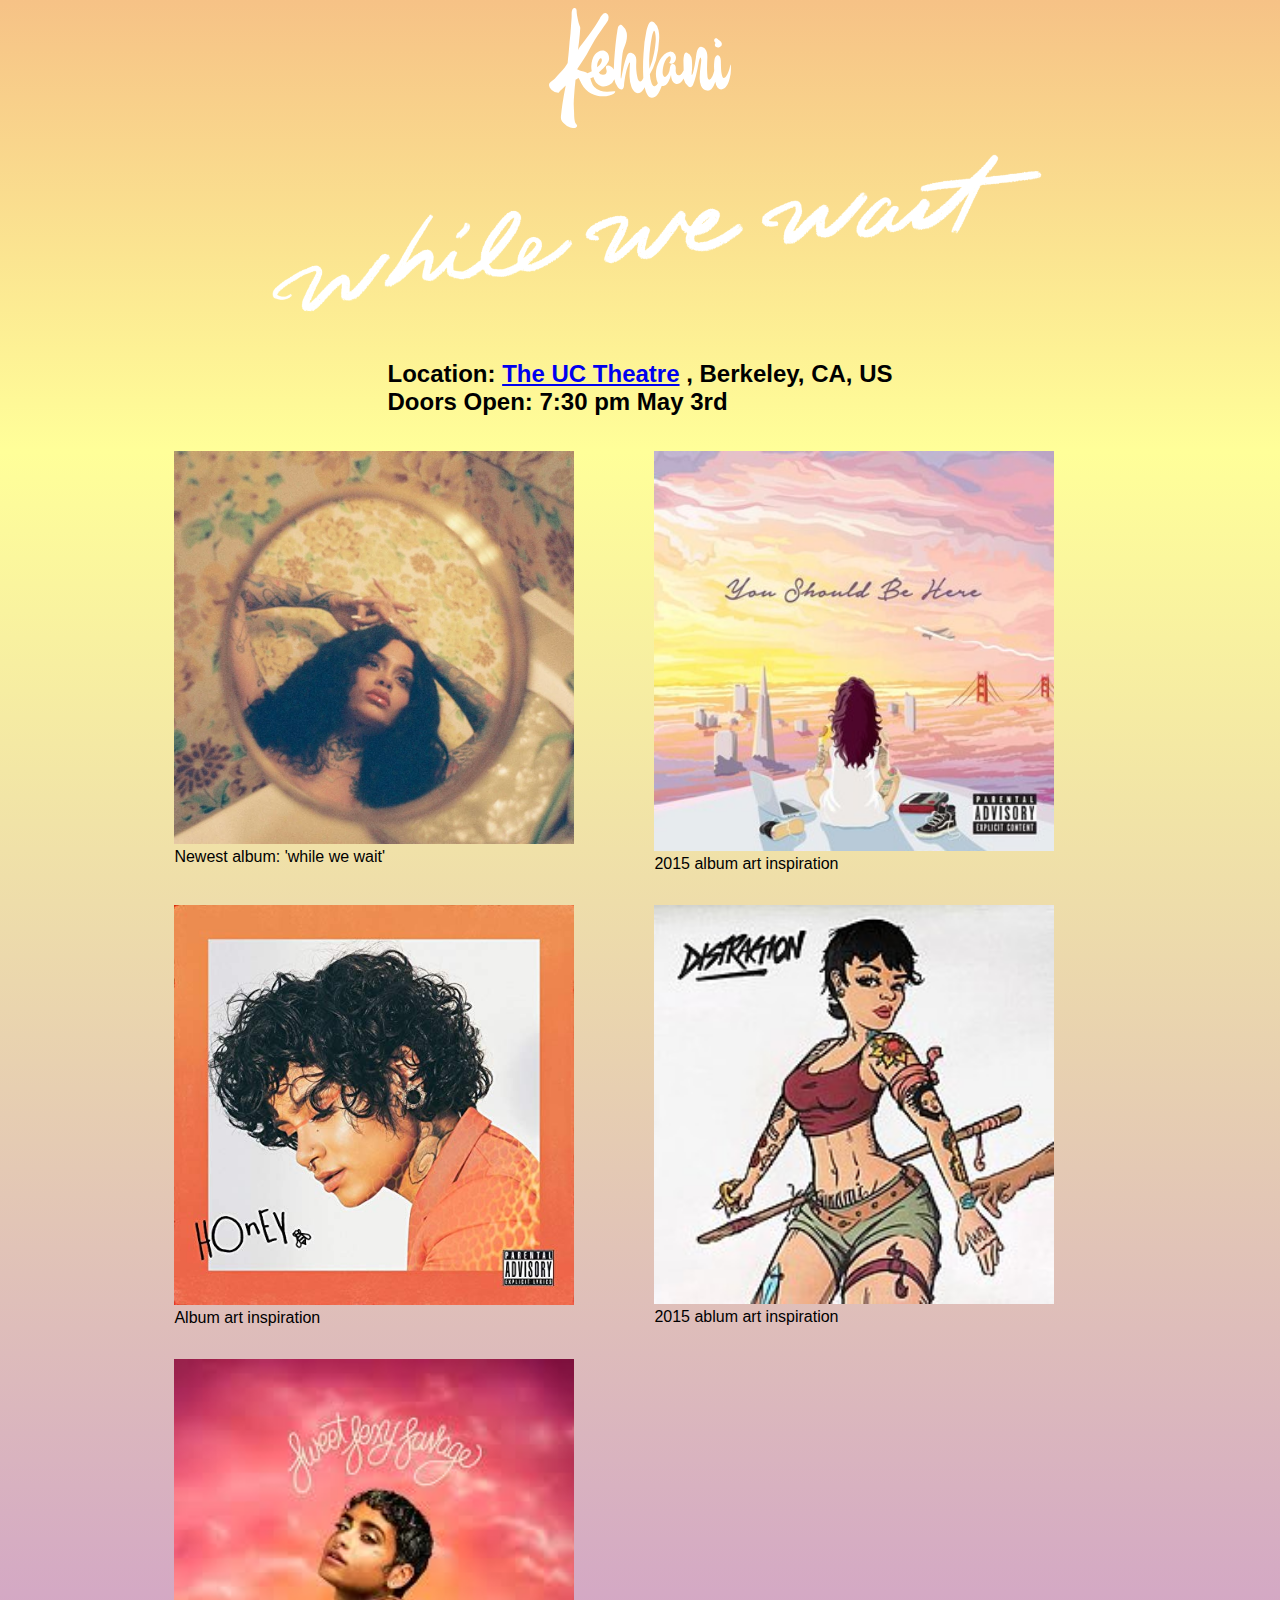
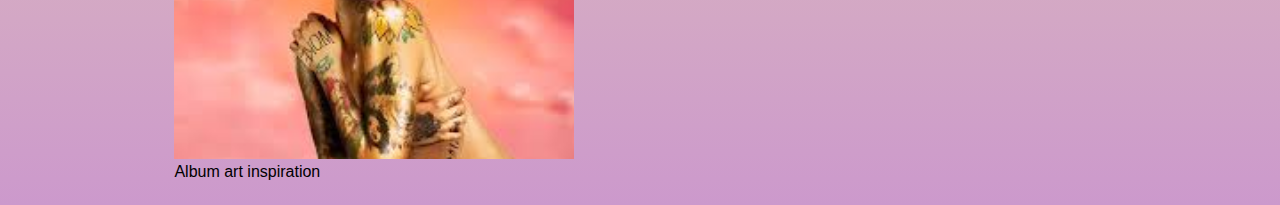
<file: hwk01/index.html>
<!DOCTYPE html>
<html lang="en">
<head>
    <meta charset="UTF-8">
    <meta name="viewport" content="width=device-width, initial-scale=1.0">
    <meta http-equiv="X-UA-Compatible" content="ie=edge">
    <link rel="stylesheet" href="master.css">
    <title>hwk01</title>
</head>
<body>
    <header>
        <a id="title" href="https://kehlani.com/"><img  src="img/kehlani.svg" alt="Kehlani"></a>
    </header>

    <img id="album" src="img/Kehlani_while_we_wait.png" alt="while we wait">
    
    <h2>
    Location: 
    <a href="https://www.theuctheatre.org/?gclid=Cj0KCQjw19DlBRCSARIsAOnfRehVgzJLrUHSDADhV0yYhsFxt0FzDMz61-cycB3xwTLQMF2RQmI0BW0aApVIEALw_wcB"> The UC Theatre</a>
    , Berkeley, CA, US <br>
    Doors Open: 7:30 pm May 3rd
    </h2>
    
    <main><figure>
            <img class="examples" src="img/Dz_CKj4U0AAAgsd.jpg" alt="while we wait">
            <figcaption>Newest album: 'while we wait'</figcaption>
        </figure>
    
        <figure>
            <img class="examples"src="img/5e882289.jpg" alt="You Should Be Here">
            <figcaption>2015 album art inspiration</figcaption>
        </figure>
    
        <figure>
            <img class="examples" src="img/81sbT4qD2rL._SS500_.jpg" alt="Honey">
            <figcaption>Album art inspiration</figcaption>
        </figure>
    
        <figure>
            <img class="examples" src="img/220px-DistractionKehlani.jpg" alt="Distraction">
            <figcaption>2015 ablum art inspiration</figcaption>
        </figure>        
    
        <figure>
            <img class="examples" src="img/images.jpg" alt="Sweet Sexy Savage">
            <figcaption>Album art inspiration</figcaption>
         </figure>  </main>
</body>
</html>
</file>
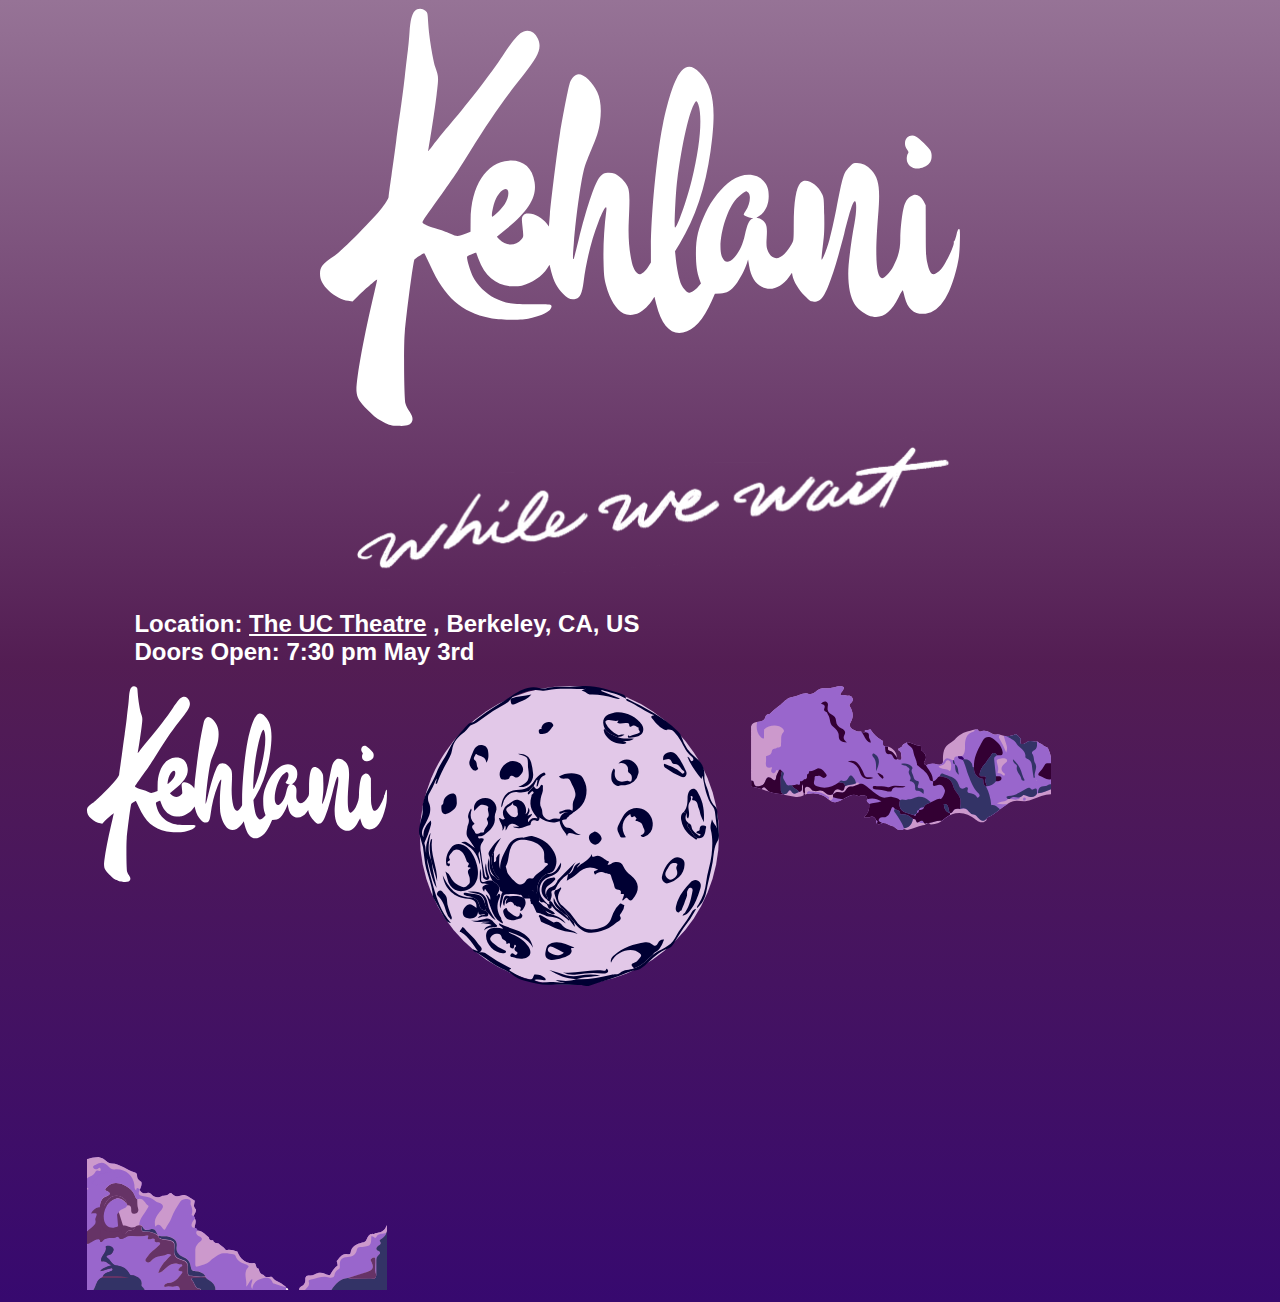
<file: hwk02/index.html>
<!DOCTYPE html>
<html lang="en">
<head>
    <meta charset="UTF-8">
    <meta name="viewport" content="width=device-width, initial-scale=1.0">
    <meta http-equiv="X-UA-Compatible" content="ie=edge">
    <link rel="stylesheet" href="master.css">
    <title>hwk01</title>
</head>
<body>
    <header>
        <a href="https://kehlani.com/"><img id="title" src="img/logo.svg" alt="Kehlani"></a>
    </header>

    <img id="album" src="img/Kehlani_while_we_wait.png" alt="while we wait">
    
    <h2>
    Location: 
    <a href="https://www.theuctheatre.org/?gclid=Cj0KCQjw19DlBRCSARIsAOnfRehVgzJLrUHSDADhV0yYhsFxt0FzDMz61-cycB3xwTLQMF2RQmI0BW0aApVIEALw_wcB"> The UC Theatre</a>
    , Berkeley, CA, US <br>
    Doors Open: 7:30 pm May 3rd
    </h2>
    
    <main>
        <figure>
            <img class="examples" src="img/logo.svg" alt="Kehlani">
        </figure>
        
        <figure>
            <img class="examples" src="img/hwk04-svg1-moon.svg" alt="Distraction">
        </figure>    
            
        <figure>
            <img class="examples"src="img/hwk04-svg2-cloud1.svg" alt="You Should Be Here">
        </figure>
        
        <figure>
            <img class="examples" src="img/hwk04-svg3-cloud2.svg" alt="Honey">
        </figure>
    
</body>
</html>
</file>
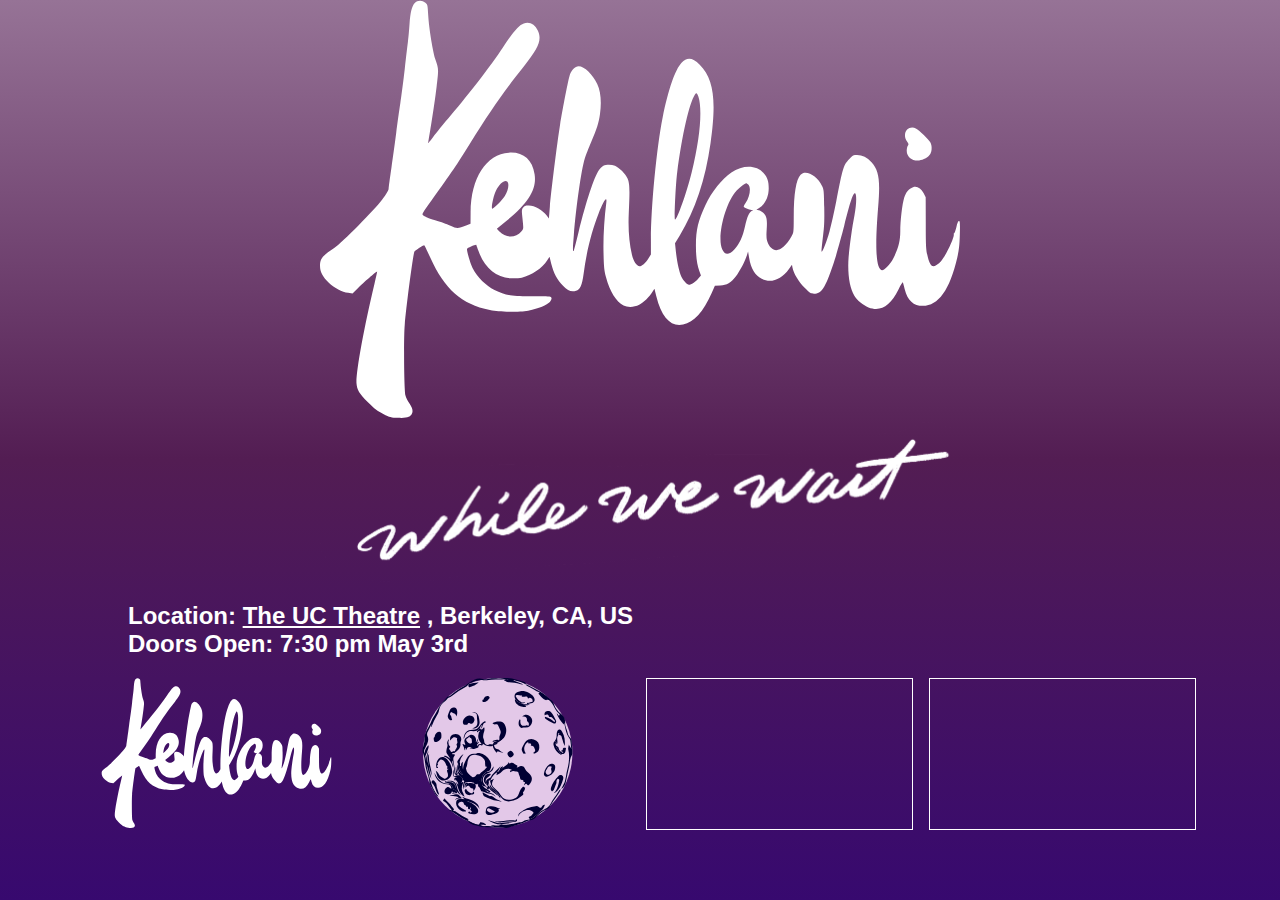
<file: hwk03/index.html>
<!DOCTYPE html>
<html lang="en">
<head>
    <meta charset="UTF-8">
    <meta name="viewport" content="width=device-width, initial-scale=1.0">
    <meta http-equiv="X-UA-Compatible" content="ie=edge">
    <link rel="stylesheet" href="master.css">
    <title>hwk03</title>
</head>
<body>
    <header>
        <a href="https://kehlani.com/"><img id="title" src="img/logo.svg" alt="Kehlani"></a>
    </header>

    <img id="album" src="img/Kehlani_while_we_wait.png" alt="while we wait">
    
    <h2>
    Location: 
    <a href="https://www.theuctheatre.org/?gclid=Cj0KCQjw19DlBRCSARIsAOnfRehVgzJLrUHSDADhV0yYhsFxt0FzDMz61-cycB3xwTLQMF2RQmI0BW0aApVIEALw_wcB"> The UC Theatre</a>
    , Berkeley, CA, US <br>
    Doors Open: 7:30 pm May 3rd
    </h2>
    
    <main>
        <object class="examples" data="img/logo.svg" type="image/svg+xml">
            <!-- <img class="examples" src="img/logo.svg" alt="Kehlani"> -->
        </object>

        <object class="examples" data="img/hwk04-svg1-moon.svg" type="image/svg+xml">
            <!-- <img class="examples" src="img/logo.svg" alt="Kehlani"> -->
        </object>
        
        <object class="examples" data="img/hwk04-svg2-cloud1.svg" type="image/svg+xml">
            <!-- <img class="examples" src="img/logo.svg" alt="Kehlani"> -->
        </object>
            
        <object class="examples" data="img/hwk04-svg3-cloud2.svg" type="image/svg+xml">
            <!-- <img class="examples" src="img/logo.svg" alt="Kehlani"> -->
        </object>
    </main>
</body>
</html>
</file>
<file: hwk01/master.css>
html {
    font-size: 100%;
}

body {
    background: rgb(204,153,204);
    background: linear-gradient(0deg, rgba(204,153,204,1) 0%, rgba(255,255,153,1) 75%, rgba(246,194,134,1) 100%);
    display: flex;
    flex-direction: column;
    align-items: center;
    font-family: 'Lucida Sans', 'Lucida Sans Regular', 'Lucida Grande', 'Lucida Sans Unicode', Geneva, Verdana, sans-serif;
}

#title, #album {
    width: 65vw;
    height: auto;
}

.examples {
    width: 80vw;
}

@media screen and (min-width: 1024px) {
/* body {
    flex-direction: row;
} */
 main {
     display: flex;
     flex-flow: row wrap;
     width: 80%;
 }

 .examples {
     width: 400px;
 }

 h2 {
     font-size: 1.5rem;
 }

 figcaption {
     font-size: 1rem;
 }
}
/* 
@media screen and (min-width:480px) {

}

@media screen and (min-width: 768px) {
    
}

@media screen and (min-width: 1280px) {
    
} */
</file>
<file: hwk02/master.css>
html {
    font-size: 100%;
    color: white;
}

a:link, a:visited {
    color: white;
}

body {
    background: rgb(55,9,111);
    background: linear-gradient(0deg, rgba(55,9,111,1) 0%, rgba(83,29,83,1) 49%, rgba(150,115,150,1) 100%);
    display: flex;
    flex-direction: column;
    align-items: center;
    font-family: 'Lucida Sans', 'Lucida Sans Regular', 'Lucida Grande', 'Lucida Sans Unicode', Geneva, Verdana, sans-serif;
}

#title, #album {
    width: 50vw;
    height: auto;
    margin: 0 auto;
}

.examples {
    width: 300px;
}

h2 {
    width: 80%;
}

@media screen and (min-width: 768px) {
/* body {
    align-items: center;
} */
 main {
     display: flex;
     flex-direction: row;
     flex-flow: row wrap;
     width: 90%;
     margin: 0 auto;
 }

 h2 {
     font-size: 1.5rem;
 }

 figure {
     margin: 0 1rem;
 }

 figcaption {
     font-size: 1rem;
 }
}


@media screen and (min-width: 1280px) {
    figure {
        margin: 0 1rem;
    }
}
</file>
<file: hwk03/master.css>
html {
    font-size: 100%;
    color: white;
}

a:link, a:visited {
    color: white;
}


/*      ANIMATIONS        */

#logo:hover, #logo:active {
  cursor: pointer;
  animation: jello-horizontal 0.9s both; 
}

.jello-horizontal {
	-webkit-animation: jello-horizontal 0.9s both;
	animation: jello-horizontal 0.9s both;
}

@-webkit-keyframes jello-horizontal {
0% {
    -webkit-transform: scale3d(1, 1, 1);
            transform: scale3d(1, 1, 1);
  }
  30% {
    -webkit-transform: scale3d(1.25, 0.75, 1);
            transform: scale3d(1.25, 0.75, 1);
  }
  40% {
    -webkit-transform: scale3d(0.75, 1.25, 1);
            transform: scale3d(0.75, 1.25, 1);
  }
  50% {
    -webkit-transform: scale3d(1.15, 0.85, 1);
            transform: scale3d(1.15, 0.85, 1);
  }
  65% {
    -webkit-transform: scale3d(0.95, 1.05, 1);
            transform: scale3d(0.95, 1.05, 1);
  }
  75% {
    -webkit-transform: scale3d(1.05, 0.95, 1);
            transform: scale3d(1.05, 0.95, 1);
  }
  100% {
    -webkit-transform: scale3d(1, 1, 1);
            transform: scale3d(1, 1, 1);
  }
}

@keyframes jello-horizontal {
      0% {
        -webkit-transform: scale3d(1, 1, 1);
                transform: scale3d(1, 1, 1);
      }
      30% {
        -webkit-transform: scale3d(1.25, 0.75, 1);
                transform: scale3d(1.25, 0.75, 1);
      }
      40% {
        -webkit-transform: scale3d(0.75, 1.25, 1);
                transform: scale3d(0.75, 1.25, 1);
      }
      50% {
        -webkit-transform: scale3d(1.15, 0.85, 1);
                transform: scale3d(1.15, 0.85, 1);
      }
      65% {
        -webkit-transform: scale3d(0.95, 1.05, 1);
                transform: scale3d(0.95, 1.05, 1);
      }
      75% {
        -webkit-transform: scale3d(1.05, 0.95, 1);
                transform: scale3d(1.05, 0.95, 1);
      }
      100% {
        -webkit-transform: scale3d(1, 1, 1);
                transform: scale3d(1, 1, 1);
      }
    }

    #cloud-2 {
      opacity: 0;
      transition: opacity .75s ease-in;
    }

    #cloud-2:hover, #cloud-2:active  {
      opacity: 1;
    }

    #cloud-1 {
      transform: translateX(-100%);
      opacity: 0;
      transition: opacity .75s ease-in, 
      transform .75s ease-in;
    }
    
    #cloud-1:hover, #cloud-1:active  {
      transform: translateX(0rem);
      opacity: 1;
    }

  /*     CONTENT       */
      
  body {
  display: flex;
  flex-direction: column;
  align-items: center;
  font-family: 'Lucida Sans', 'Lucida Sans Regular', 'Lucida Grande', 'Lucida Sans Unicode', Geneva, Verdana, sans-serif;
  background: rgb(55,9,111);
  background: linear-gradient(0deg, rgba(55,9,111,1) 0%, rgba(83,29,83,1) 49%, rgba(150,115,150,1) 100%);
  background-repeat: no-repeat;
  height: 100vh;
  margin: 0;
  background-attachment: fixed;
  }

#title, #album {
    width: 50vw;
    height: auto;
    margin: 0 auto;
}

.examples {
    width: 300px;
    height: 150px;
    margin: 0 auto;
}

.examples:nth-of-type(4), .examples:nth-of-type(3){
border: 1px solid white;
}


h2 {
    width: 80%;
}

main {
  display: flex;
  flex-direction: column;
  width: 100%;
}

#moon:hover .moon-crater, #moon:active .moon-crater {
  fill:#fff;
  cursor: pointer;
}

  /*      MEDIA QUERIES       */

@media screen and (min-width: 480px) {
/* body {
    align-items: center;
} */
 main {
     display: flex;
     flex-direction: row;
     flex-flow: row wrap;
     width: 90%;
     margin: 0 auto;
     justify-content: center;
 }

 h2 {
     font-size: 1.5rem;
 }

.examples {
     margin: 0 .5rem;
     width: 45%;
 }

 /* figcaption {
     font-size: 1rem;
 } */
}


@media screen and (min-width: 768px) {

    object {
        margin: 0 1.5rem;
    }

    .examples {
      margin: 0 .5rem;
      width: 30%;
    }
}

@media screen and (min-width: 1280px) {
  .examples {
    margin: 0 .5rem;
    width: 23%;
}
}
</file>
